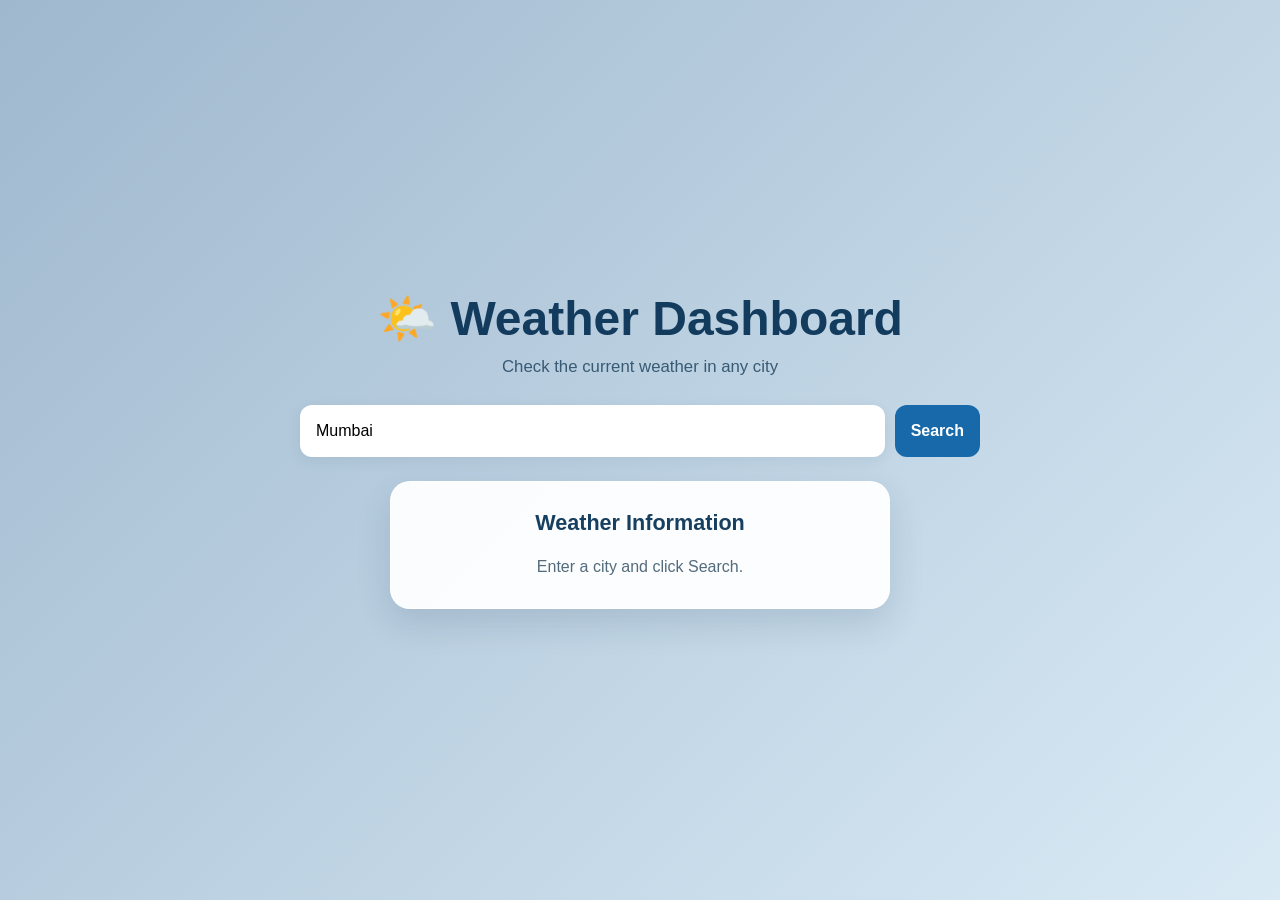
<file: exp7/index.html>
<!DOCTYPE html>
<html lang="en">
<head>
    <meta charset="UTF-8">
    <meta name="viewport" content="width=device-width, initial-scale=1.0">
    <title>Weather Dashboard</title>
    <link rel="stylesheet" href="css/style.css">
</head>
<body>
    <main class="dashboard">
        <h1>🌤️ Weather Dashboard</h1>
        <p class="subtitle">Check the current weather in any city</p>

        <div class="search">
            <input id="city" type="text" placeholder="Enter city" value="Mumbai">
            <button type="button" onclick="getWeather()">Search</button>
        </div>

        <section id="weather" class="weather-card">
            <h2>Weather Information</h2>
            <p id="result">Enter a city and click Search.</p>
        </section>
    </main>

    <script>
        async function getWeather() {
            const city = document.getElementById("city").value.trim();
            const result = document.getElementById("result");

            if (!city) {
                result.textContent = "Please enter a city.";
                return;
            }

            result.textContent = "Loading...";

            try {
                const geoResponse = await fetch(
                    `https://geocoding-api.open-meteo.com/v1/search?name=${encodeURIComponent(city)}&count=1`
                );
                if (!geoResponse.ok) throw new Error("Location request failed");
                const geoData = await geoResponse.json();

                if (!geoData.results || geoData.results.length === 0) {
                    result.textContent = "City not found. Please try another city.";
                    return;
                }

                const location = geoData.results[0];
                const weatherResponse = await fetch(
                    `https://api.open-meteo.com/v1/forecast?latitude=${location.latitude}&longitude=${location.longitude}&current=temperature_2m,relative_humidity_2m,wind_speed_10m`
                );
                if (!weatherResponse.ok) throw new Error("Weather request failed");
                const weatherData = await weatherResponse.json();
                const current = weatherData.current;

                result.innerHTML = `
                    <div class="city-name">${location.name}${location.country ? ", " + location.country : ""}</div>
                    <div class="weather-item"><span>🌡️ Temperature</span><strong>${current.temperature_2m} °C</strong></div>
                    <div class="weather-item"><span>💧 Humidity</span><strong>${current.relative_humidity_2m}%</strong></div>
                    <div class="weather-item"><span>💨 Wind Speed</span><strong>${current.wind_speed_10m} km/h</strong></div>
                `;
            } catch (error) {
                result.textContent = "❌ Error fetching weather data. Check your internet connection and try again.";
                console.error(error);
            }
        }

        document.getElementById("city").addEventListener("keydown", (event) => {
            if (event.key === "Enter") getWeather();
        });
    </script>
</body>
</html>
</file>
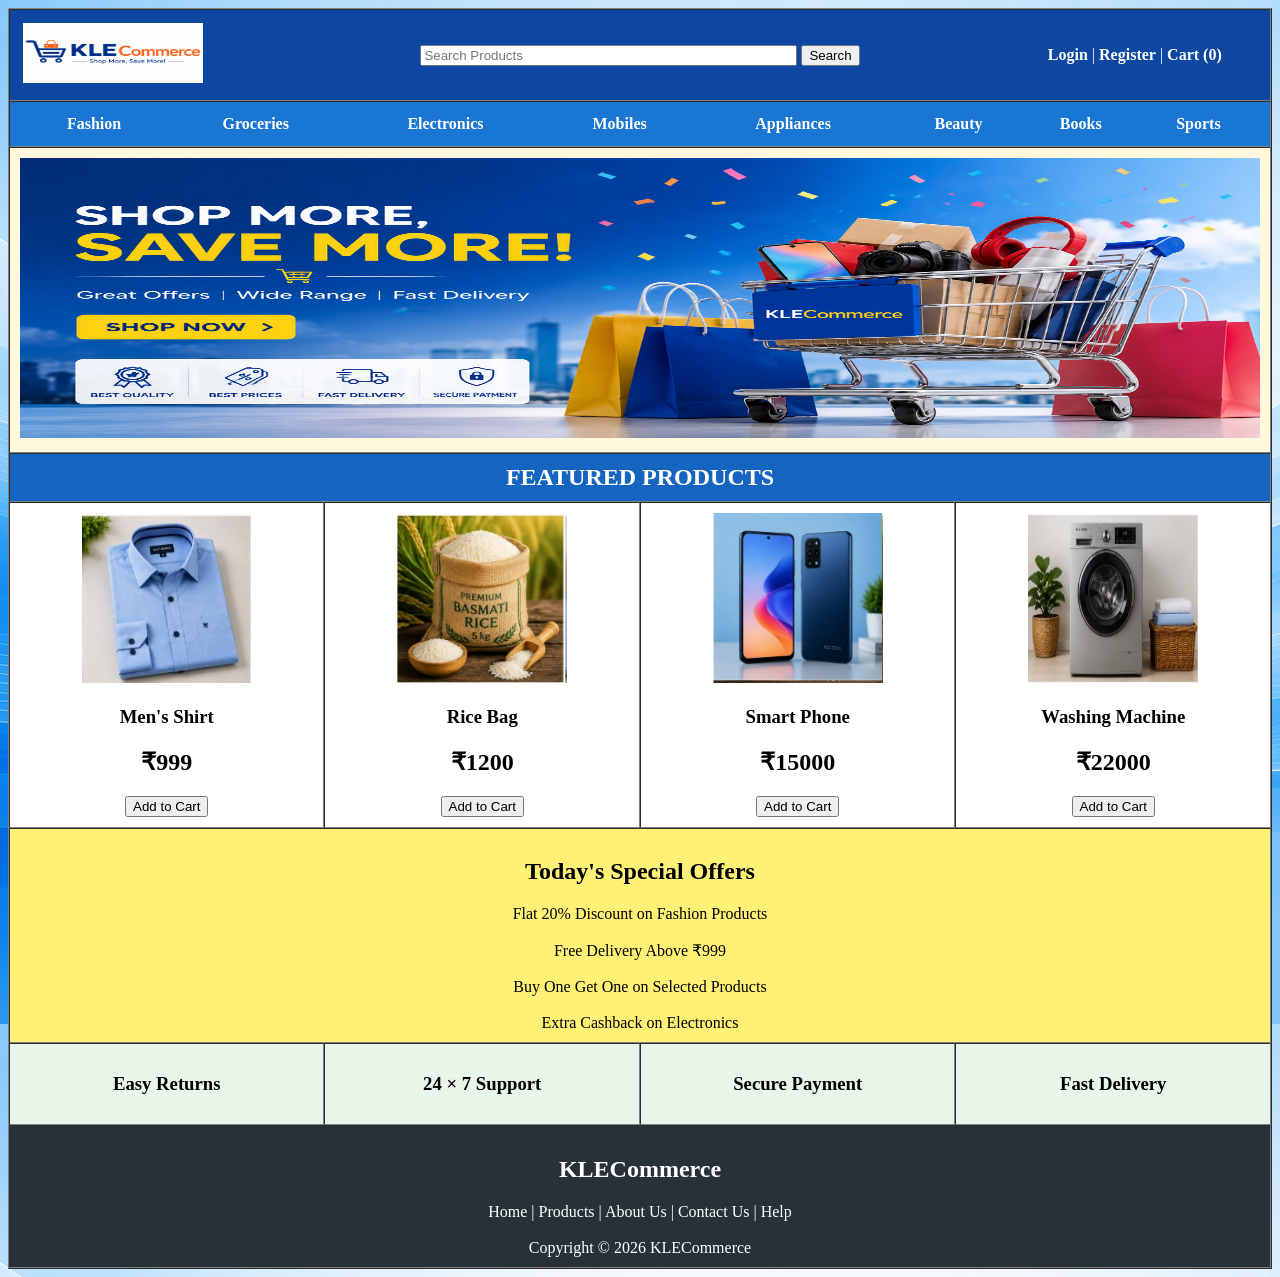
<file: klecommerce HTML/index.html>
<!DOCTYPE html>
<html>

<head>
    <title>KLECommerce</title>
</head>

<body background="images/background.png">

<table border="1" width="100%" cellpadding="10" cellspacing="0">

    <!-- HEADER -->

    <tr bgcolor="#0D47A1">

        <td colspan="4">

            <table width="100%">
                <tr>

                    <td width="20%">
                        <img src="images/logo.png"
                             width="180"
                             height="60">
                    </td>

                    <td width="60%" align="center">

                        <input type="text"
                               size="45"
                               placeholder="Search Products">

                        <input type="submit"
                               value="Search">

                    </td>

                    <td width="20%" align="center">

                        <font color="white">

                            <b>Login</b> |
                            <b>Register</b> |
                            <b>Cart (0)</b>

                        </font>

                    </td>

                </tr>
            </table>

        </td>

    </tr>

    <!-- CATEGORY -->

    <tr bgcolor="#1976D2" align="center">

    <td colspan="4">

        <table width="100%" border="0">
            <tr align="center">

                <td><font color="white"><b>Fashion</b></font></td>
                <td><font color="white"><b>Groceries</b></font></td>
                <td><font color="white"><b>Electronics</b></font></td>
                <td><font color="white"><b>Mobiles</b></font></td>
                <td><font color="white"><b>Appliances</b></font></td>
                <td><font color="white"><b>Beauty</b></font></td>
                <td><font color="white"><b>Books</b></font></td>
                <td><font color="white"><b>Sports</b></font></td>

            </tr>
        </table>

    </td>
</tr>


    <!-- BANNER -->

    <tr>

        <td colspan="4" align="center" bgcolor="#FFF8DC">

            <img src="images/banner.png"
                 width="100%"
                 height="280">

        </td>

    </tr>

    <!-- PRODUCT TITLE -->

    <tr bgcolor="#1565C0">

        <td colspan="4" align="center">

            <font color="white" size="5">

                <b>FEATURED PRODUCTS</b>

            </font>

        </td>

    </tr>

    <!-- PRODUCTS -->

    <tr bgcolor="#FFFFFF">

        <td align="center">

            <img src="images/shirt.jpg"
                 width="170"
                 height="170">

            <h3>Men's Shirt</h3>

            <h2>₹999</h2>

            <input type="button"
                   value="Add to Cart">

        </td>

        <td align="center">

            <img src="images/rice.jpg"
                 width="170"
                 height="170">

            <h3>Rice Bag</h3>

            <h2>₹1200</h2>

            <input type="button"
                   value="Add to Cart">

        </td>

        <td align="center">

            <img src="images/mobile.jpg"
                 width="170"
                 height="170">

            <h3>Smart Phone</h3>

            <h2>₹15000</h2>

            <input type="button"
                   value="Add to Cart">

        </td>

        <td align="center">

            <img src="images/washing.jpg"
                 width="170"
                 height="170">

            <h3>Washing Machine</h3>

            <h2>₹22000</h2>

            <input type="button"
                   value="Add to Cart">

        </td>

    </tr>

    <!-- OFFERS -->

    <tr bgcolor="#FFF176">

        <td colspan="4" align="center">

            <h2>Today's Special Offers</h2>

            Flat 20% Discount on Fashion Products <br><br>

            Free Delivery Above ₹999 <br><br>

            Buy One Get One on Selected Products <br><br>

            Extra Cashback on Electronics

        </td>

    </tr>

    <!-- CUSTOMER SERVICES -->

    <tr bgcolor="#E8F5E9">

        <td align="center">

            <h3>Easy Returns</h3>

        </td>

        <td align="center">

            <h3>24 × 7 Support</h3>

        </td>

        <td align="center">

            <h3>Secure Payment</h3>

        </td>

        <td align="center">

            <h3>Fast Delivery</h3>

        </td>

    </tr>

    <!-- FOOTER -->

    <tr bgcolor="#263238">

        <td colspan="4" align="center">

            <font color="white">

                <h2>KLECommerce</h2>

                Home |
                Products |
                About Us |
                Contact Us |
                Help

                <br><br>

                Copyright © 2026 KLECommerce

            </font>

        </td>

    </tr>

</table>

</body>

</html>
</file>
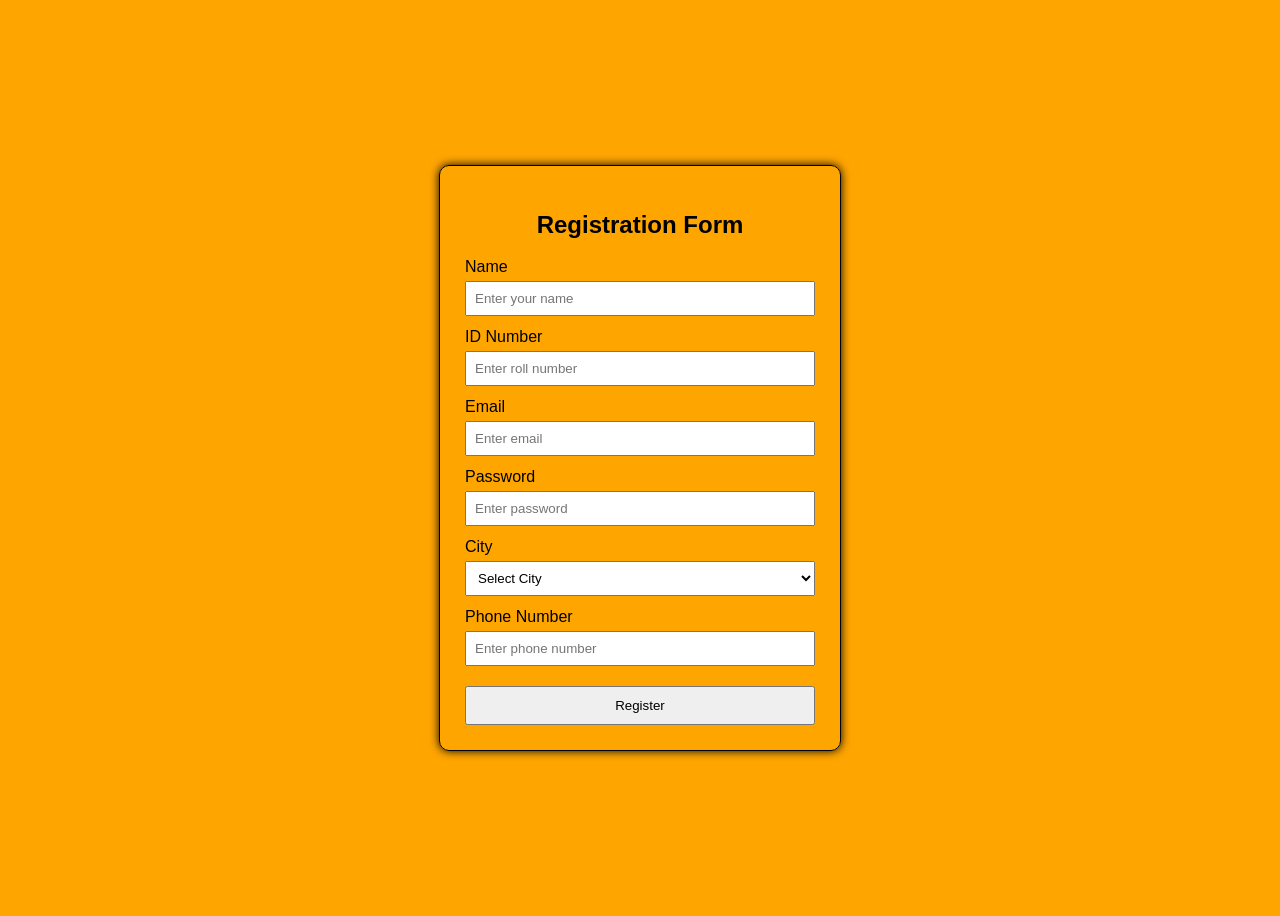
<file: registrationform.html>
<!DOCTYPE html>
<html>
<head>
    <title>Registration Form</title>
    <style>
        body {
            background-color: orange;
            font-family: Arial, sans-serif;
            display: flex;
            justify-content: center;
            align-items: center;
            min-height: 100vh;
        }
        .registration-form {
            width: 350px;
            padding: 25px;
            border: 1px solid black;
            border-radius: 10px;
            box-shadow: 0 0 10px black;
        }
        h2 {
            text-align: center;
        }
        label {
            display: block;
            margin-top: 12px;
        }
        input {
            width: 100%;
            padding: 8px;
            margin-top: 5px;
            box-sizing: border-box;
        }
        select {
            width: 100%;
            padding: 8px;
            margin-top: 5px;
        }
        button {
            width: 100%;
            padding: 10px;
            margin-top: 20px;
            cursor: pointer;
        }
    </style>
</head>
<body>
    <div class="registration-form">
        <h2>Registration Form</h2>
        <form>
            <label>Name</label>
            <input type="text" name="name" placeholder="Enter your name" required>

            <label>ID Number</label>
            <input type="text" name="rollnumber" placeholder="Enter roll number" required>

            <label>Email</label>
            <input type="email" name="email" placeholder="Enter email" required>

            <label>Password</label>
            <input type="password" name="password" placeholder="Enter password" required>

            <label>City</label>
          
            <select name="city" required>
                <option value="">Select City</option>
                <option value="Tenali">Tenali</option>
                <option value="Vijayawada">Vijayawada</option>
                <option value="Guntur">Guntur</option>
                <option value="Hyderabad">Hyderabad</option>
                <option value="Chennai">Chennai</option>
                <option value="Bangalore">Bangalore</option>
                <option value="Mumbai">Mumbai</option>
                <option value="Delhi">Delhi</option>
            </select>
            
            <label>Phone Number</label>
            <input type="tel" name="phone" placeholder="Enter phone number" required>

            <button type="submit">Register</button>
        </form>
    </div>

</body>
</html>
</file>
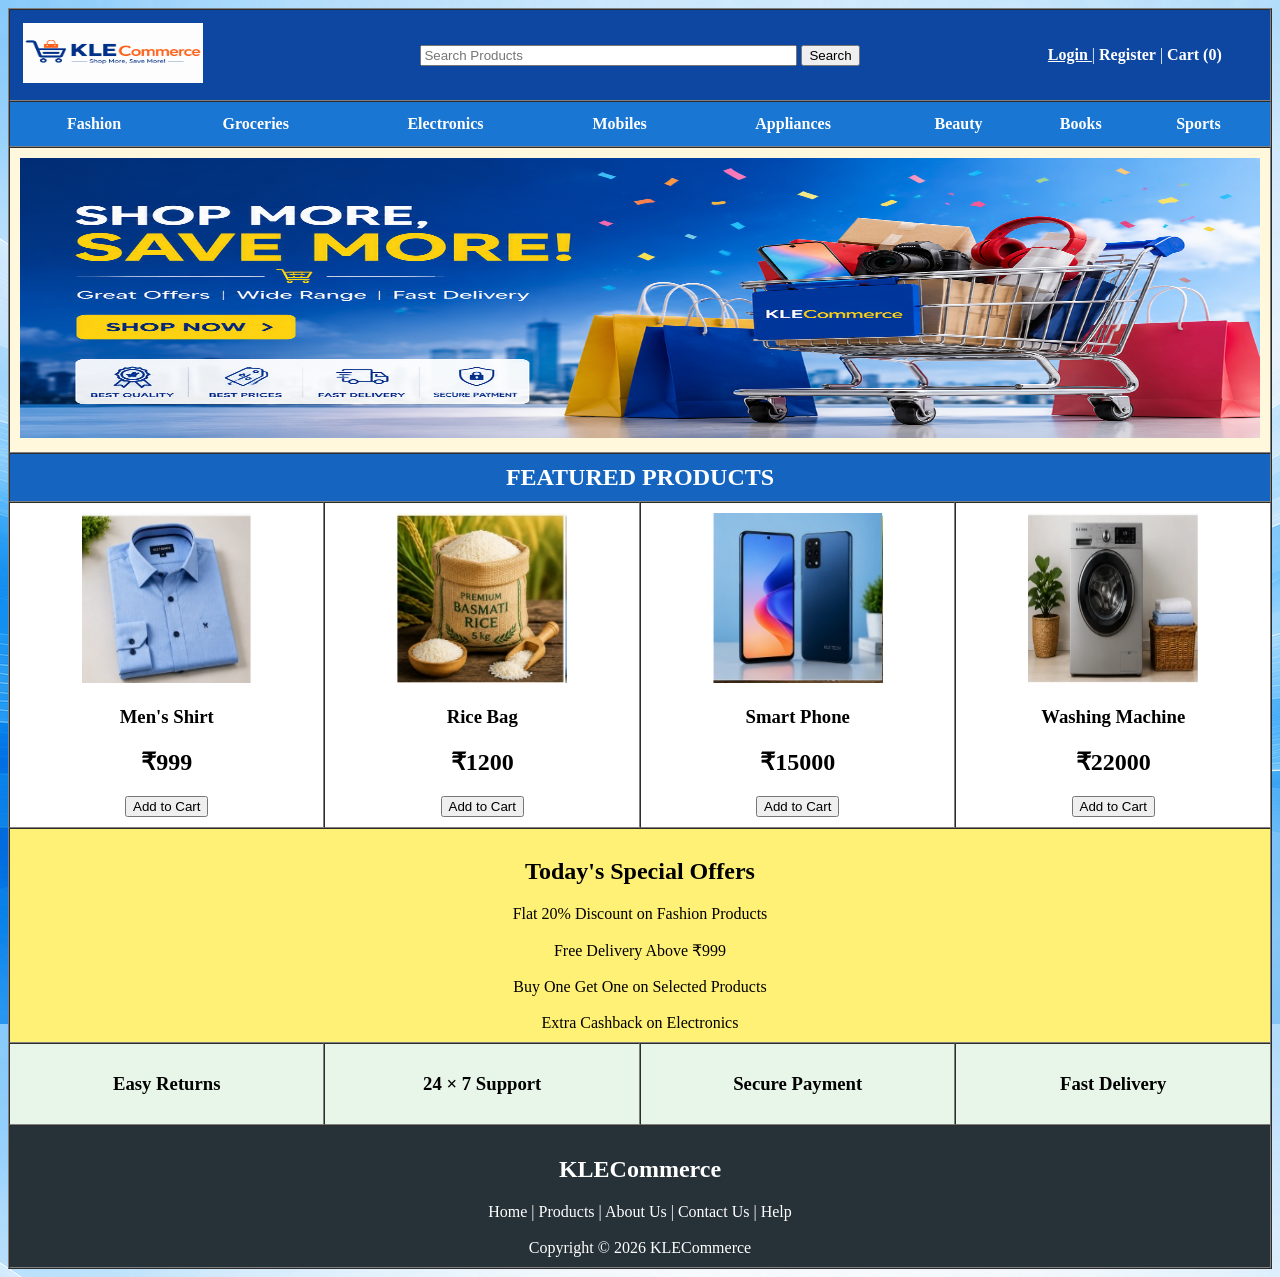
<file: klecommerce HTML/login page.html>
<!DOCTYPE html>
<html>

<head>
    <title>KLECommerce</title>

    <script>
        function showLogin() {
            document.getElementById("homePage").style.display = "none";
            document.getElementById("loginPage").style.display = "block";
        }

        function loginUser() {
            var name = document.getElementById("name").value;
            var email = document.getElementById("email").value;
            var phone = document.getElementById("phone").value;

            if (name == "" || email == "" || phone == "") {
                alert("Please enter all login details");
                return false;
            }

            document.getElementById("loginPage").style.display = "none";
            document.getElementById("detailsPage").style.display = "block";

            document.getElementById("displayName").innerHTML = name;
            document.getElementById("displayEmail").innerHTML = email;
            document.getElementById("displayPhone").innerHTML = phone;
        }

        function goHome() {
            document.getElementById("detailsPage").style.display = "none";
            document.getElementById("loginPage").style.display = "none";
            document.getElementById("homePage").style.display = "block";
        }
    </script>

</head>

<body background="images/background.png">

<!-- ================= HOME PAGE ================= -->

<div id="homePage">

<table border="1" width="100%" cellpadding="10" cellspacing="0">

    <!-- HEADER -->

    <tr bgcolor="#0D47A1">

        <td colspan="4">

            <table width="100%">

                <tr>

                    <td width="20%">
                        <img src="images/logo.png"
                             width="180"
                             height="60">
                    </td>

                    <td width="60%" align="center">

                        <input type="text"
                               size="45"
                               placeholder="Search Products">

                        <input type="submit"
                               value="Search">

                    </td>

                    <td width="20%" align="center">

                        <font color="white">

                            <b>
                                <a href="#" 
                                   onclick="showLogin()"
                                   style="color:white;">
                                   Login
                                </a>
                            </b>

                            |

                            <b>Register</b>

                            |

                            <b>Cart (0)</b>

                        </font>

                    </td>

                </tr>

            </table>

        </td>

    </tr>

    <!-- CATEGORY -->

    <tr bgcolor="#1976D2" align="center">

        <td colspan="4">

            <table width="100%" border="0">

                <tr align="center">

                    <td>
                        <font color="white">
                            <b>Fashion</b>
                        </font>
                    </td>

                    <td>
                        <font color="white">
                            <b>Groceries</b>
                        </font>
                    </td>

                    <td>
                        <font color="white">
                            <b>Electronics</b>
                        </font>
                    </td>

                    <td>
                        <font color="white">
                            <b>Mobiles</b>
                        </font>
                    </td>

                    <td>
                        <font color="white">
                            <b>Appliances</b>
                        </font>
                    </td>

                    <td>
                        <font color="white">
                            <b>Beauty</b>
                        </font>
                    </td>

                    <td>
                        <font color="white">
                            <b>Books</b>
                        </font>
                    </td>

                    <td>
                        <font color="white">
                            <b>Sports</b>
                        </font>
                    </td>

                </tr>

            </table>

        </td>

    </tr>

    <!-- BANNER -->

    <tr>

        <td colspan="4" align="center" bgcolor="#FFF8DC">

            <img src="images/banner.png"
                 width="100%"
                 height="280">

        </td>

    </tr>

    <!-- PRODUCT TITLE -->

    <tr bgcolor="#1565C0">

        <td colspan="4" align="center">

            <font color="white" size="5">

                <b>FEATURED PRODUCTS</b>

            </font>

        </td>

    </tr>

    <!-- PRODUCTS -->

    <tr bgcolor="#FFFFFF">

        <td align="center">

            <img src="images/shirt.jpg"
                 width="170"
                 height="170">

            <h3>Men's Shirt</h3>

            <h2>₹999</h2>

            <input type="button"
                   value="Add to Cart">

        </td>

        <td align="center">

            <img src="images/rice.jpg"
                 width="170"
                 height="170">

            <h3>Rice Bag</h3>

            <h2>₹1200</h2>

            <input type="button"
                   value="Add to Cart">

        </td>

        <td align="center">

            <img src="mobile.jpg"
                 width="170"
                 height="170">

            <h3>Smart Phone</h3>

            <h2>₹15000</h2>

            <input type="button"
                   value="Add to Cart">

        </td>

        <td align="center">

            <img src="images/washing.jpg"
                 width="170"
                 height="170">

            <h3>Washing Machine</h3>

            <h2>₹22000</h2>

            <input type="button"
                   value="Add to Cart">

        </td>

    </tr>

    <!-- OFFERS -->

    <tr bgcolor="#FFF176">

        <td colspan="4" align="center">

            <h2>Today's Special Offers</h2>

            Flat 20% Discount on Fashion Products
            <br><br>

            Free Delivery Above ₹999
            <br><br>

            Buy One Get One on Selected Products
            <br><br>

            Extra Cashback on Electronics

        </td>

    </tr>

    <!-- CUSTOMER SERVICES -->

    <tr bgcolor="#E8F5E9">

        <td align="center">
            <h3>Easy Returns</h3>
        </td>

        <td align="center">
            <h3>24 × 7 Support</h3>
        </td>

        <td align="center">
            <h3>Secure Payment</h3>
        </td>

        <td align="center">
            <h3>Fast Delivery</h3>
        </td>

    </tr>

    <!-- FOOTER -->

    <tr bgcolor="#263238">

        <td colspan="4" align="center">

            <font color="white">

                <h2>KLECommerce</h2>

                Home |
                Products |
                About Us |
                Contact Us |
                Help

                <br><br>

                Copyright © 2026 KLECommerce

            </font>

        </td>

    </tr>

</table>

</div>


<!-- ================= LOGIN PAGE ================= -->

<div id="loginPage" style="display:none;">

    <br><br><br>

    <table border="1"
           width="450"
           align="center"
           cellpadding="15"
           cellspacing="0"
           bgcolor="white">

        <tr bgcolor="#0D47A1">

            <td colspan="2" align="center">

                <font color="white" size="5">
                    <b>KLECommerce Login</b>
                </font>

            </td>

        </tr>

        <tr>

            <td>
                <b>Name:</b>
            </td>

            <td>
                <input type="text"
                       id="name"
                       placeholder="Enter your name">
            </td>

        </tr>

        <tr>

            <td>
                <b>Email:</b>
            </td>

            <td>
                <input type="email"
                       id="email"
                       placeholder="Enter your email">
            </td>

        </tr>

        <tr>

            <td>
                <b>Phone:</b>
            </td>

            <td>
                <input type="tel"
                       id="phone"
                       placeholder="Enter phone number">
            </td>

        </tr>

        <tr>

            <td>
                <b>Password:</b>
            </td>

            <td>
                <input type="password"
                       id="password"
                       placeholder="Enter password">
            </td>

        </tr>

        <tr>

            <td colspan="2" align="center">

                <input type="button"
                       value="Login"
                       onclick="loginUser()">

                &nbsp;&nbsp;

                <input type="button"
                       value="Back"
                       onclick="goHome()">

            </td>

        </tr>

    </table>

</div>


<!-- ================= LOGIN DETAILS PAGE ================= -->

<div id="detailsPage" style="display:none;">

    <br><br><br>

    <table border="1"
           width="500"
           align="center"
           cellpadding="15"
           cellspacing="0"
           bgcolor="white">

        <tr bgcolor="#1565C0">

            <td colspan="2" align="center">

                <font color="white" size="5">

                    <b>LOGIN DETAILS</b>

                </font>

            </td>

        </tr>

        <tr>

            <td>
                <b>Name</b>
            </td>

            <td id="displayName">
            </td>

        </tr>

        <tr>

            <td>
                <b>Email</b>
            </td>

            <td id="displayEmail">
            </td>

        </tr>

        <tr>

            <td>
                <b>Phone</b>
            </td>

            <td id="displayPhone">
            </td>

        </tr>

        <tr>

            <td>
                <b>Status</b>
            </td>

            <td>
                <font color="green">
                    <b>Login Successful</b>
                </font>
            </td>

        </tr>

        <tr>

            <td colspan="2" align="center">

                <input type="button"
                       value="Go to Home"
                       onclick="goHome()">

            </td>

        </tr>

    </table>

</div>

</body>

</html>
</file>
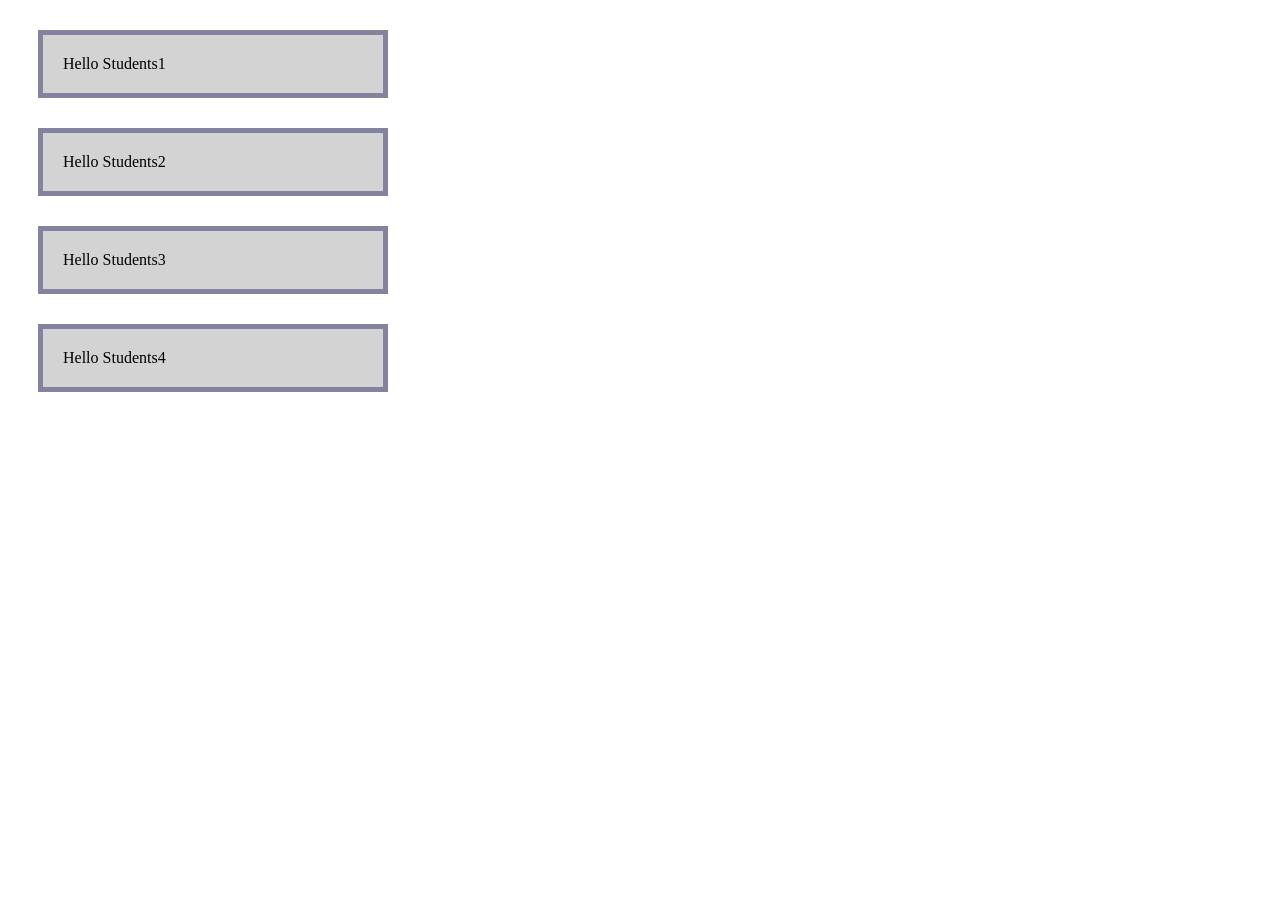
<file: Style1.css/Boxmodel.html>
<!DOCTYPE html>
<html>
<head>
    <title>CSS Box Model</title>

    <style>
        .box {
            width: 300px;
            padding: 20px;
            border: 5px solid rgb(131, 131, 159);
            margin: 30px;
            background-color: lightgray;
        }
    </style>
</head>

<body>
    
    <div class="box">
        Hello Students1
    </div>
    <div class="box">
        Hello Students2
    </div>
    <div class="box">
        Hello Students3
    </div>
    <div class="box">
        Hello Students4
    </div>

</body>
</html>
</file>
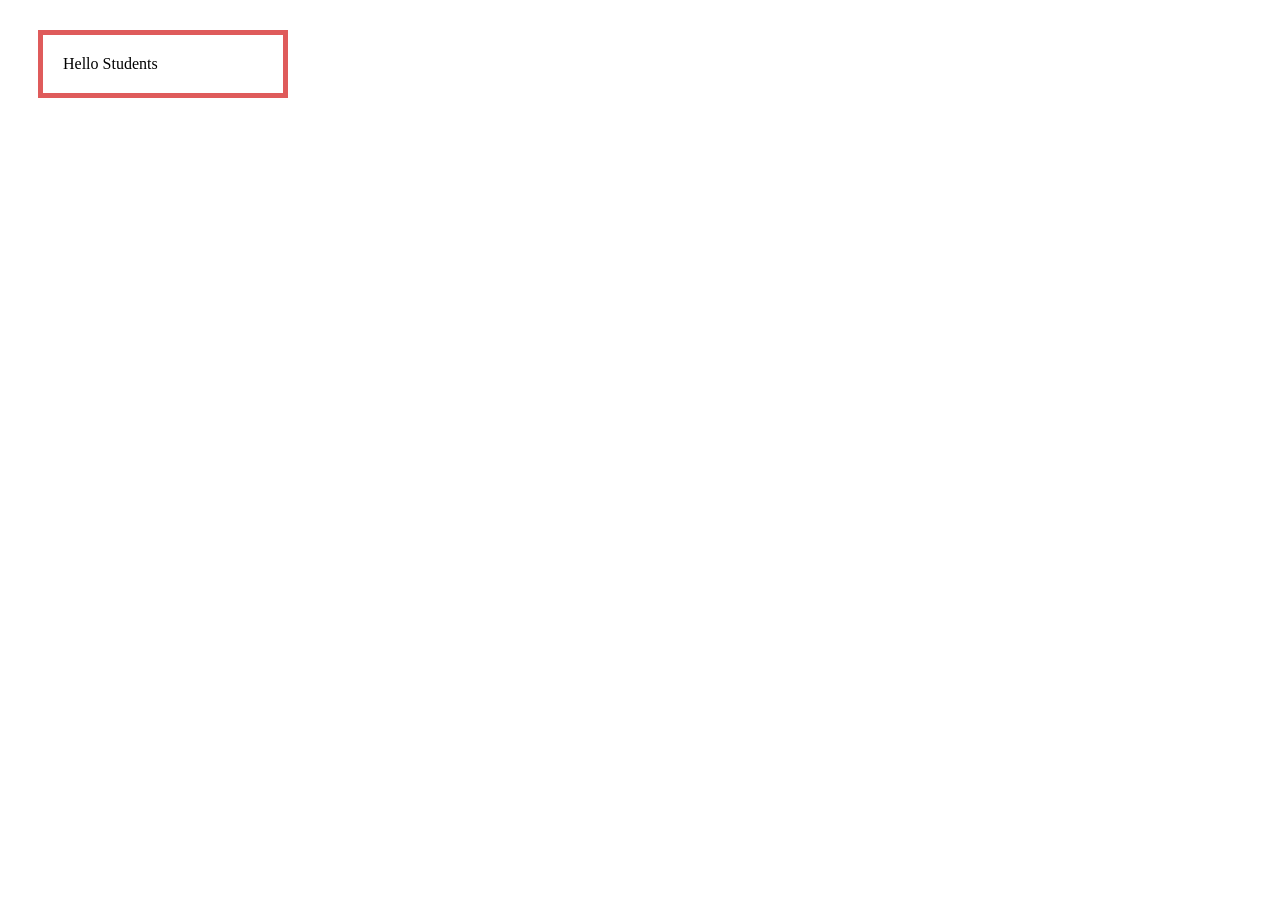
<file: Style1.css/Boxmodel1.html>
<!DOCTYPE html>
<html>
<head>
    <title>CSS Box Model</title>

    <style>
        .box {
            width: 200px;
            padding: 20px;
            border: 5px solid rgb(223, 91, 91);
            margin: 30px;
        }
    </style>
</head>

<body>

    <div class="box">
        Hello Students
    </div>

</body>
</html>
</file>
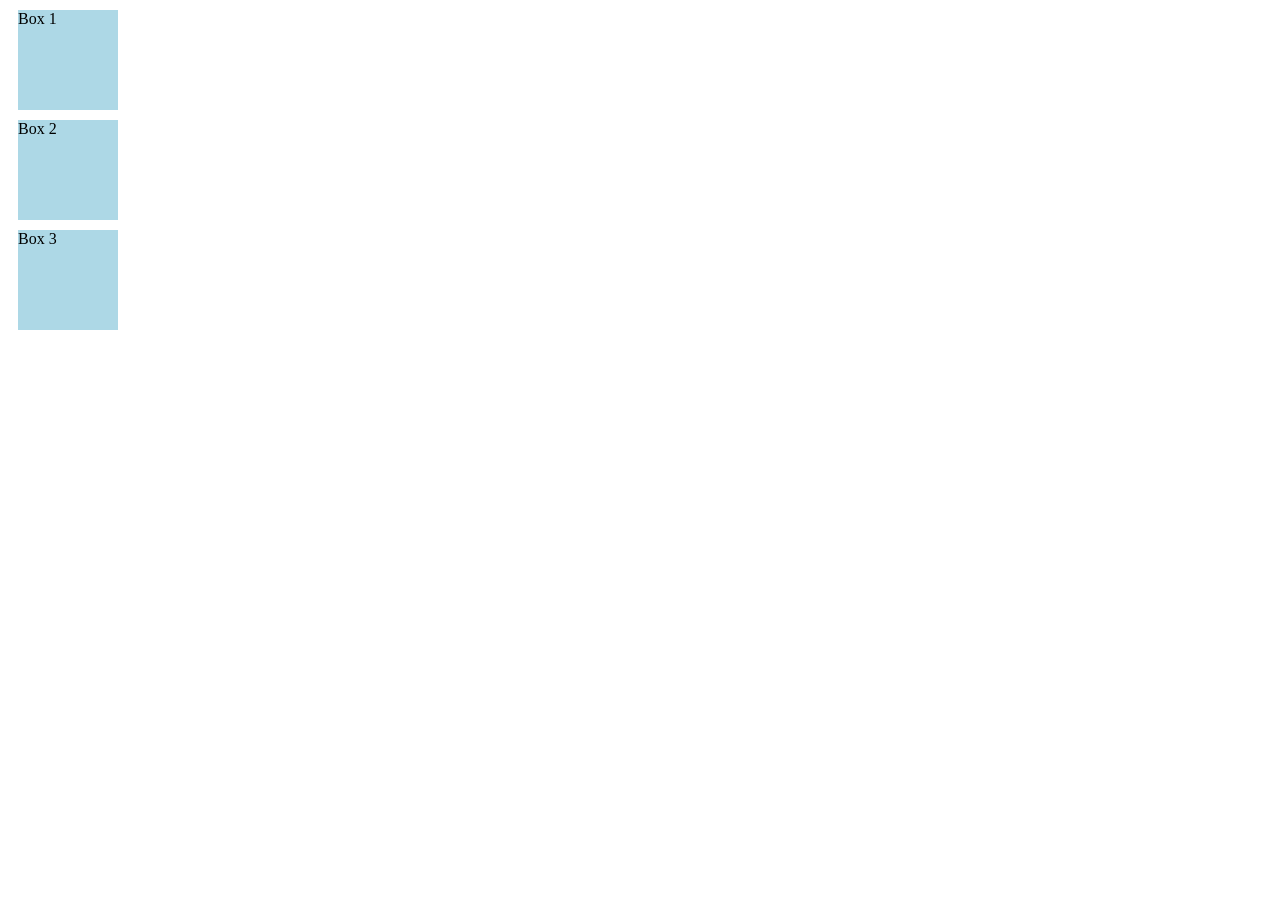
<file: Style1.css/Flexbox.html>
<!DOCTYPE html>
<html>
<head>
    <title>Flexbox Example</title>

    <style>
        .container {
            /*display: flex;*/
            flex-direction: column;
            
        }

        .box {
            width: 100px;
            height: 100px;
            margin: 10px;
            background-color: lightblue;
        }
    </style>
</head>

<body>

    <div class="container">

        <div class="box">Box 1</div>
        <div class="box">Box 2</div>
        <div class="box">Box 3</div>

    </div>

</body>
</html>
</file>
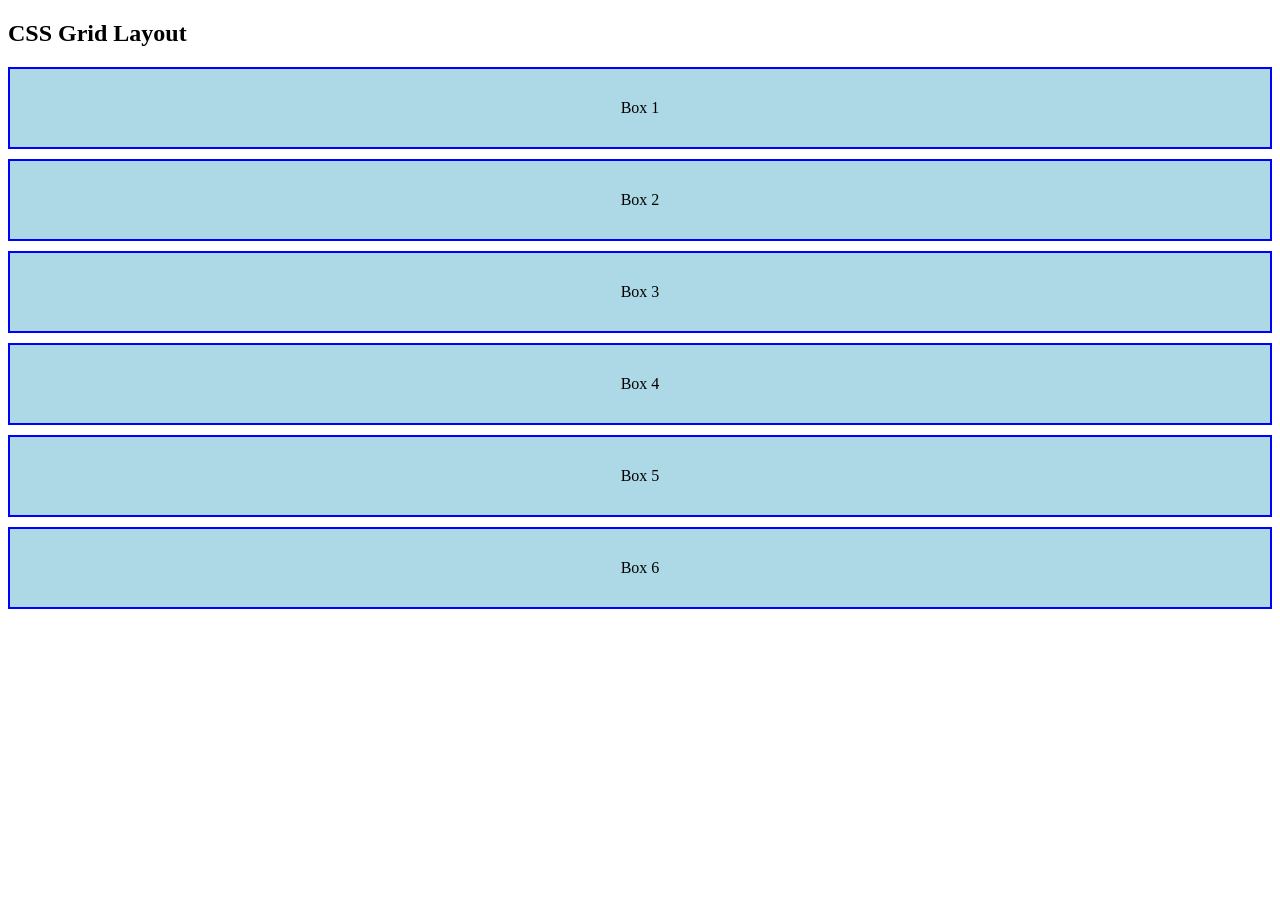
<file: Style1.css/Grid.html>
<!DOCTYPE html>
<html>
<head>
    <title>CSS Grid Example</title>

    <style>
        .container {
            display: grid;
            grid-template-rows: 100px,100px,100px;
            gap: 10px;
        }

        .box {
            background-color: lightblue;
            padding: 30px;
            text-align: center;
            border: 2px solid blue;
        }
    </style>
</head>

<body>

    <h2>CSS Grid Layout</h2>

    <div class="container">

        <div class="box">Box 1</div>
        <div class="box">Box 2</div>
        <div class="box">Box 3</div>
        <div class="box">Box 4</div>
        <div class="box">Box 5</div>
        <div class="box">Box 6</div>

    </div>

</body>
</html>
</file>
<file: exp7/css/style.css>
* {
    box-sizing: border-box;
}

body {
    min-height: 100vh;
    margin: 0;
    padding: 32px 16px;
    display: flex;
    justify-content: center;
    align-items: center;
    font-family: Arial, Helvetica, sans-serif;
    color: #17324d;
    background: linear-gradient(135deg, #9fb8ce, #d9eaf5);
}

.dashboard {
    width: 100%;
    max-width: 680px;
    text-align: center;
}

h1 {
    margin: 0 0 10px;
    color: #123b5d;
    font-size: clamp(2rem, 5vw, 3rem);
}

.subtitle {
    margin: 0 0 28px;
    color: #385a73;
    font-size: 1.05rem;
}

.search {
    display: flex;
    justify-content: center;
    gap: 10px;
    margin: 0 auto 24px;
}

input,
button {
    min-height: 52px;
    padding: 12px 16px;
    border: 0;
    border-radius: 12px;
    font: inherit;
    font-size: 1rem;
}

input {
    flex: 1;
    min-width: 0;
    background: #fff;
    box-shadow: 0 4px 14px rgba(23, 50, 77, 0.08);
}

input:focus {
    outline: 3px solid #78b7e0;
    outline-offset: 2px;
}

button {
    color: #fff;
    background: #1769aa;
    font-weight: 700;
    cursor: pointer;
    transition: background 0.2s ease, transform 0.2s ease;
}

button:hover {
    background: #104f83;
    transform: translateY(-1px);
}

button:focus-visible {
    outline: 3px solid #78b7e0;
    outline-offset: 3px;
}

.weather-card {
    max-width: 500px;
    margin: 0 auto;
    padding: 28px;
    border: 1px solid rgba(255, 255, 255, 0.75);
    border-radius: 20px;
    background: rgba(255, 255, 255, 0.94);
    box-shadow: 0 14px 35px rgba(23, 50, 77, 0.14);
}

.weather-card h2 {
    margin: 0 0 18px;
    color: #173f60;
    font-size: 1.35rem;
}

#result {
    margin: 0;
    color: #536b7c;
    line-height: 1.6;
}

.city-name {
    margin-bottom: 18px;
    color: #1769aa;
    font-size: 1.5rem;
    font-weight: 700;
}

.weather-item {
    display: flex;
    justify-content: space-between;
    gap: 16px;
    padding: 14px 0;
    border-top: 1px solid #e3edf4;
    text-align: left;
}

.weather-item strong {
    color: #173f60;
    white-space: nowrap;
}

@media (max-width: 480px) {
    .search {
        flex-direction: column;
    }

    .weather-card {
        padding: 22px 18px;
    }

    .weather-item {
        font-size: 0.95rem;
    }
}
</file>
